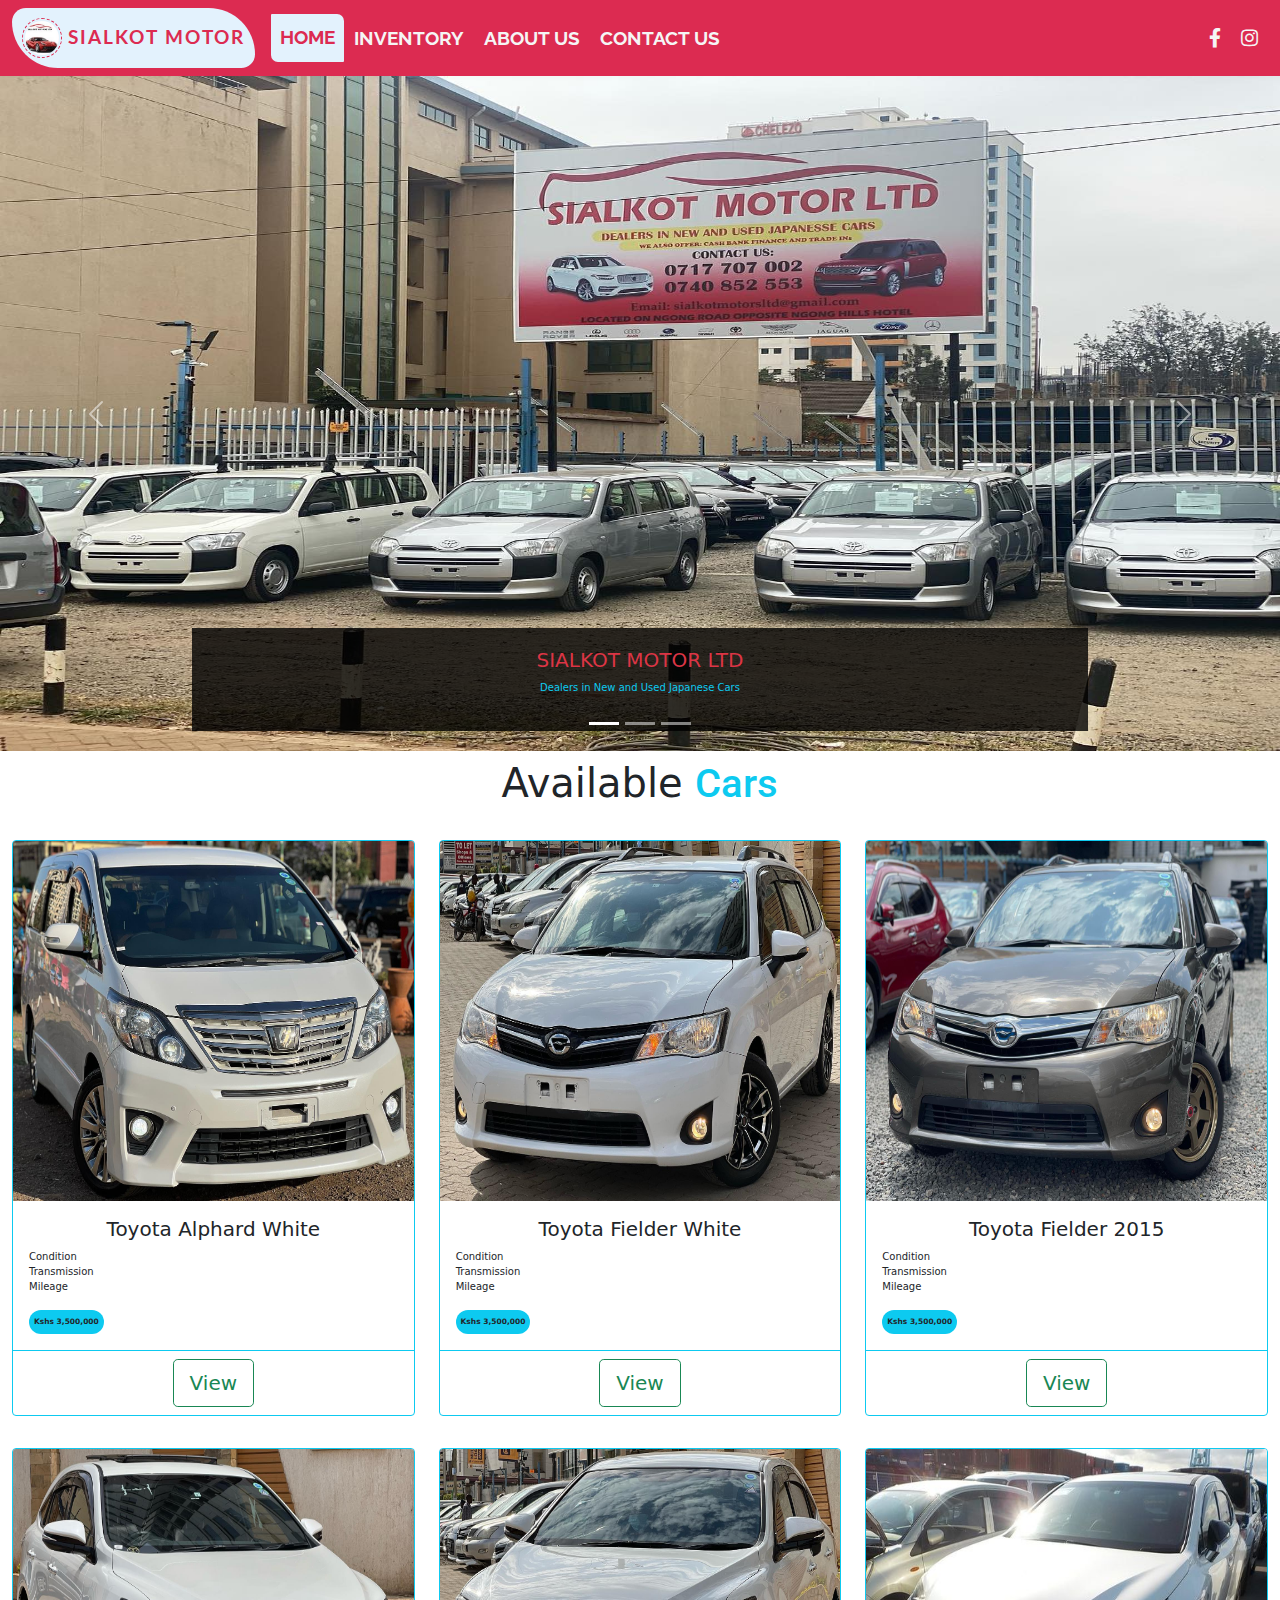
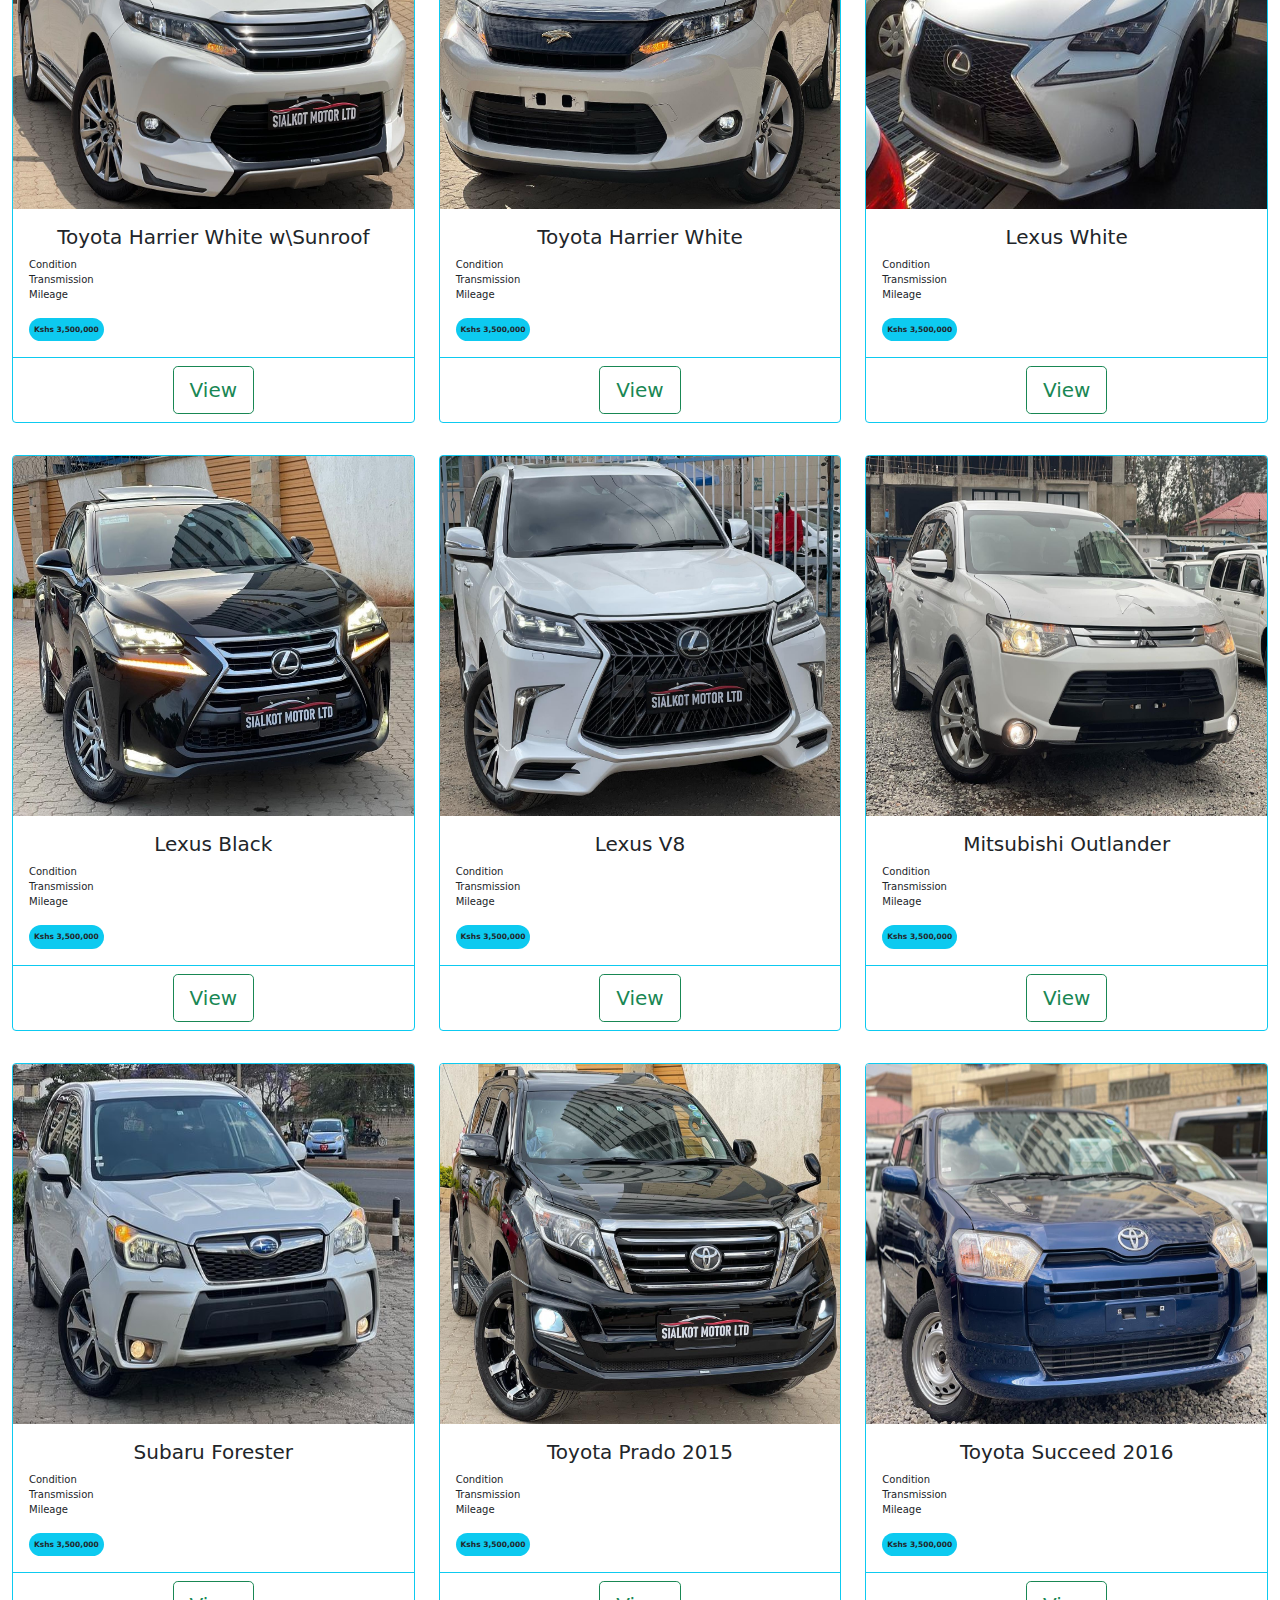
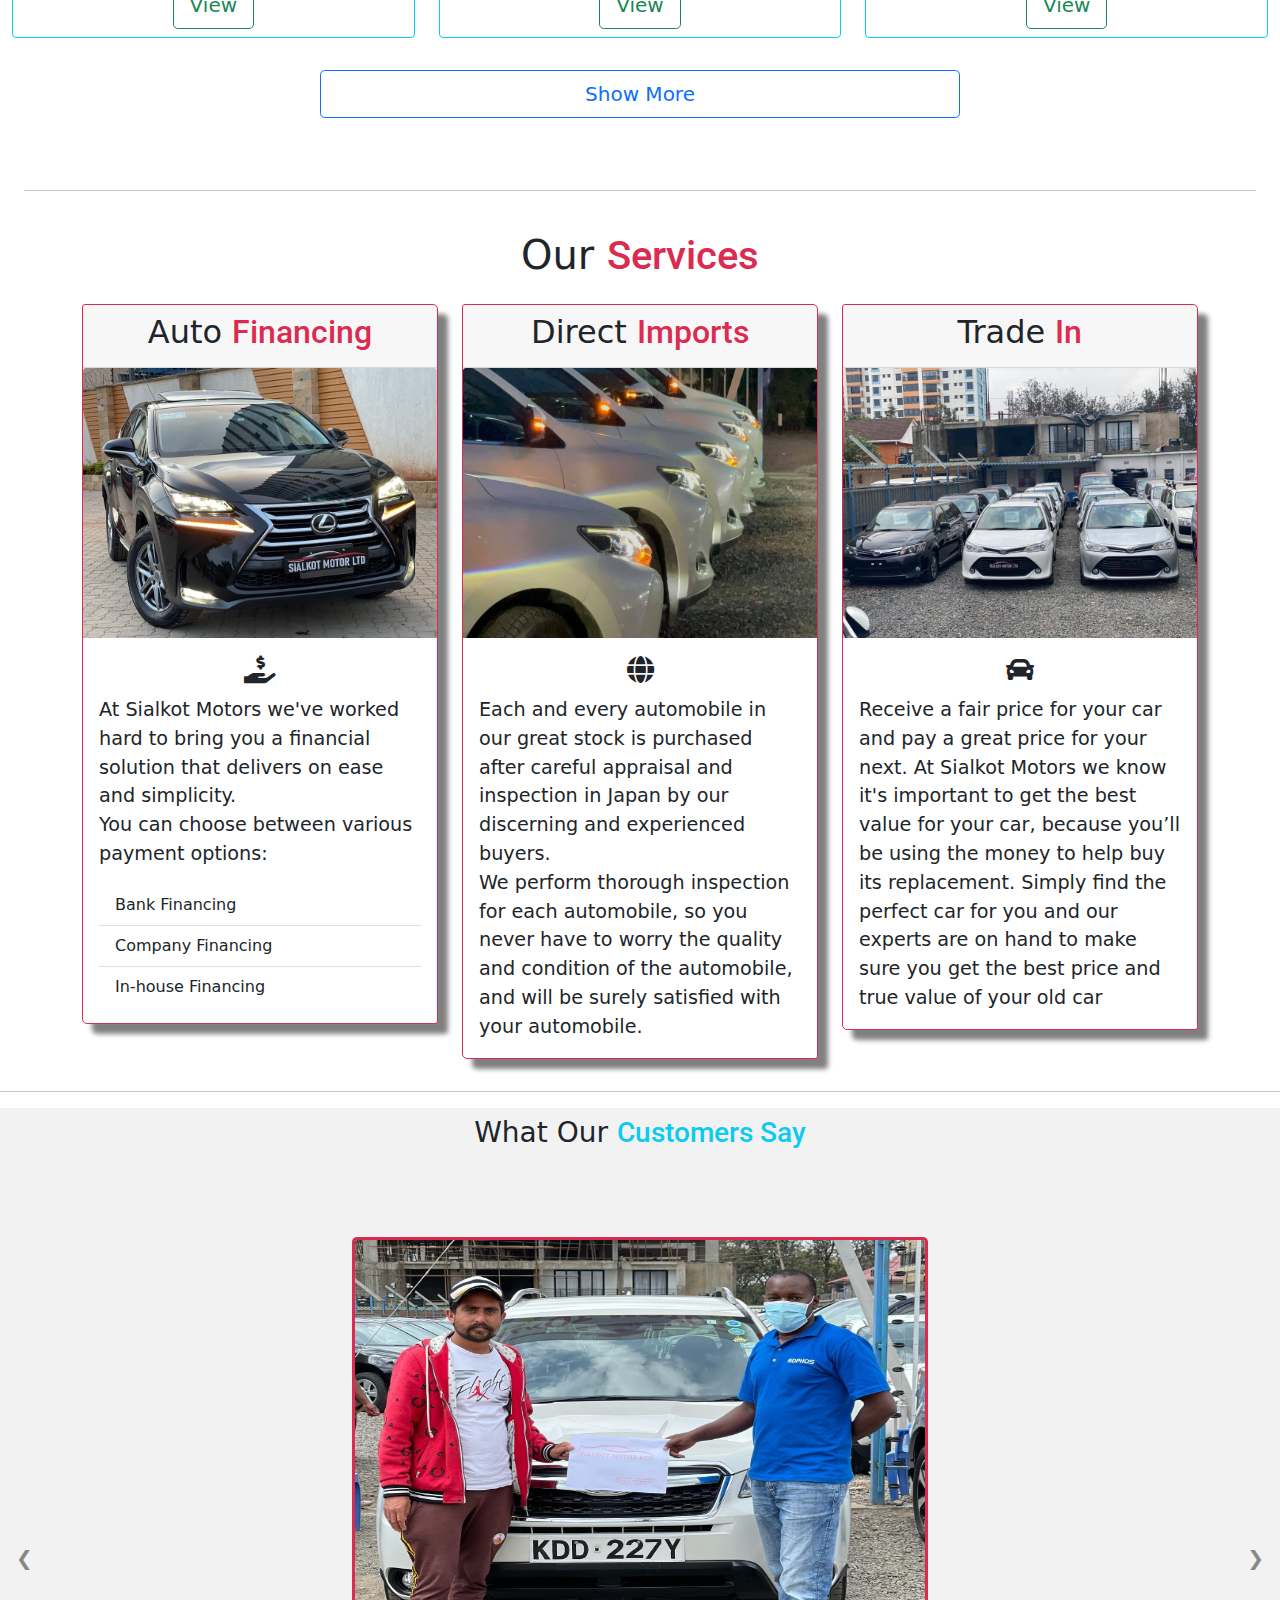
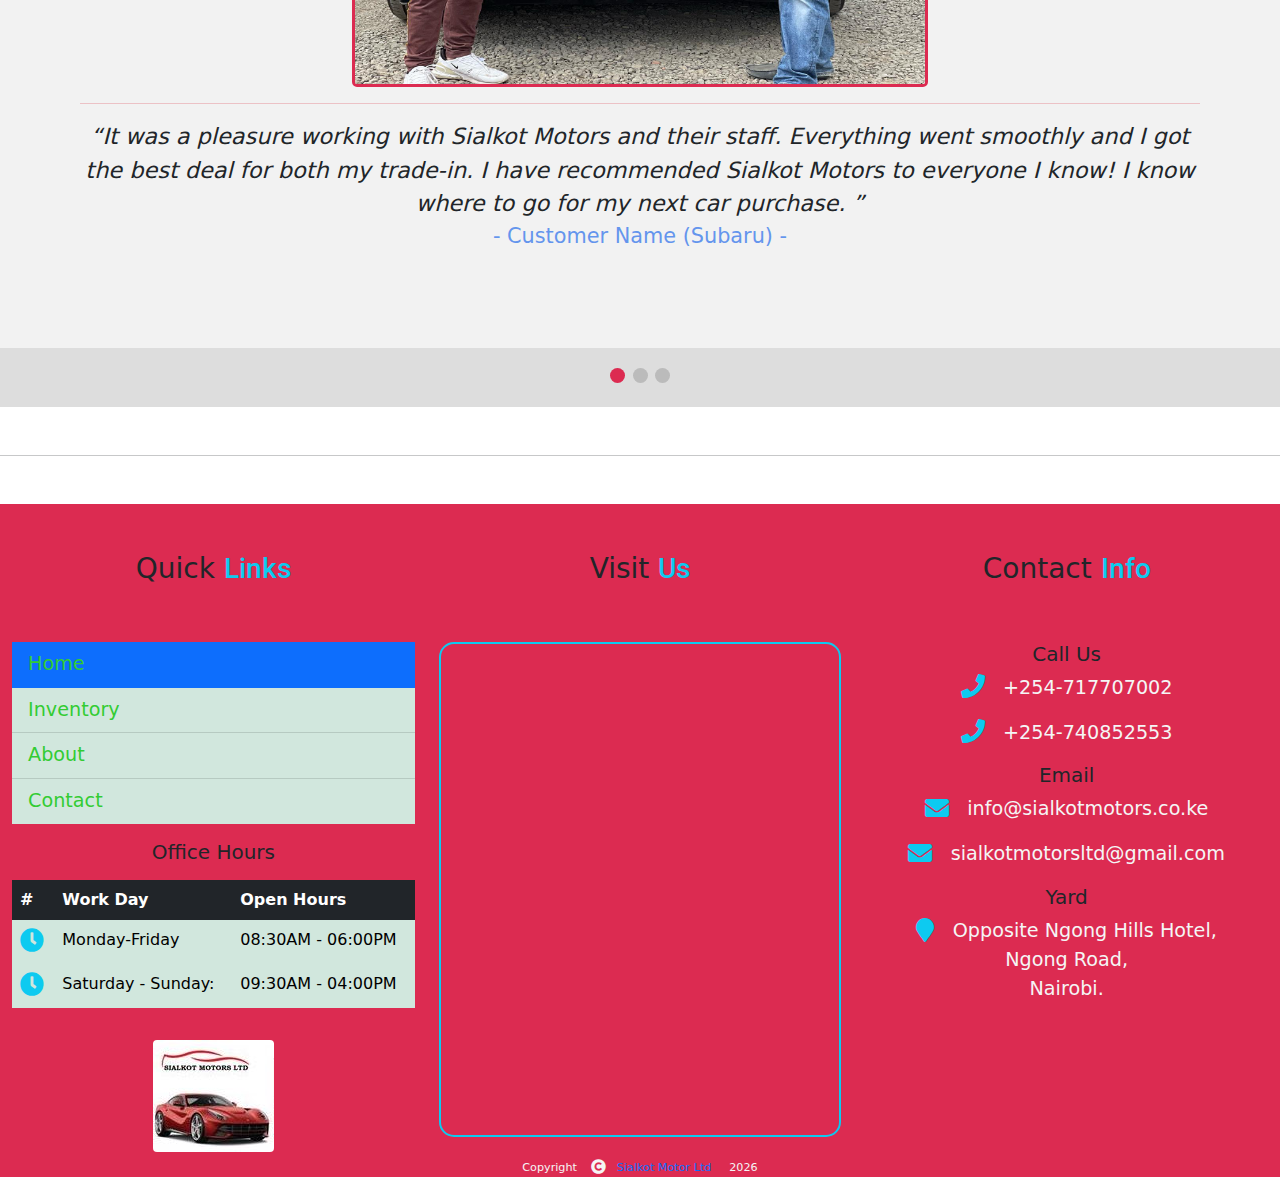
<file: index.html>
<!DOCTYPE html>
<html>
<head>
	<meta charset="utf-8">
	<meta name="viewport" content="width=device-width, initial-scale=1.0">

	 <!-- Font Awesome -->
    <link
    href="https://cdnjs.cloudflare.com/ajax/libs/font-awesome/5.15.1/css/all.min.css"
    rel="stylesheet"
    />
    <!-- Google Fonts -->
    <link rel="preconnect" href="https://fonts.googleapis.com"> 
	<link rel="preconnect" href="https://fonts.gstatic.com" crossorigin>
    <link
    href="https://fonts.googleapis.com/css?family=Lato:ital,wght@1,700&family=Montserrat:wght@200&family=Roboto:300,400,500,700&display=swap"
    rel="stylesheet"
    />
    <link href="https://fonts.googleapis.com/css2?family=Federo&family=Raleway&family=Roboto&display=swap" rel="stylesheet">
	<!-- Logo Icon -->
    <link rel="shortcut icon" type="image/png" href="images/logo.jpg"/>

    <!-- Bootstrap CSS -->
    <link href="bootstrap/css/bootstrap.min.css" rel="stylesheet">
    
   
    <!-- Custom Stylesheet -->
    <link rel="stylesheet" href="css/custom.css">
     <!-- Testimonials Stylesheet -->
    <link rel="stylesheet" href="css/testimonials.css">
	<title>Home | SIALKOT MOTOR LTD</title>
</head>
<body onload="displayYear()">
	<!-- Navigation Bar -->
	<nav class="navbar navbar-expand-lg navbar-light">
		<div class="container-fluid">
			<a class="navbar-brand" href="#">
				<img src="images/logo.jpg" alt="" width="40" height="40" class="img-fluid">
				<strong>Sialkot Motor</strong>
				<!-- <span class="navbar-brand mb-0 h1"> --><!-- </span> -->
			</a>
			<button class="navbar-toggler" type="button" data-bs-toggle="collapse" data-bs-target="#navbarTogglerDemo02" aria-controls="navbarTogglerDemo02" aria-expanded="false" aria-label="Toggle navigation">
				<span class="navbar-toggler-icon"></span>
			</button>
			<div class="collapse navbar-collapse" id="navbarTogglerDemo02">
				<ul class="navbar-nav me-auto mb-2 mb-lg-0">
					<li class="nav-item active">
						<a class="nav-link" aria-current="page" href="#">Home</a>
					</li>
					<li class="nav-item">
						<a class="nav-link" href="inventory.html">Inventory</a>
					</li>
					<!-- <li class="nav-item">
						<a class="nav-link" href="#">Services</a>
					</li> -->
					<li class="nav-item">
						<a class="nav-link" href="about.html">About Us</a>
					</li>
					<li class="nav-item">
						<a class="nav-link" href="contact.html">Contact Us</a>
					</li>
				</ul>
				<ul class="navbar-nav navbar-right">
					<!-- <li class="nav-item me-3 me-lg-0">
						<a class="nav-link" href="#" rel="nofollow">
							<span class="phone">
								<i class="fas fa-phone-alt fa-lg"></i>
								+254722828929
							</span>
						</a>
					</li> -->
					<li class="nav-item me-3 me-lg-0">
						<a class="nav-link" href="https://www.facebook.com/SialkotMotorsLtd" target="_blank">
							<i class="fab fa-facebook-f"></i>
						</a>
					</li>
					<li class="nav-item me-3 me-lg-0">
						<a class="nav-link" href="https://www.instagram.com/sialkot_motor_ltd/?hl=en" target="_blank">
							<i class="fab fa-instagram"></i>
						</a>
					</li>
				</ul>
			</div>
		</div>
	</nav>
	<!-- End of Navigation Section -->
	<!-- Main Section of Homepage -->
	<main>
		<!-- Welcome Carousel -->
		<div id="welcomeCarousel" class="carousel slide" data-bs-ride="carousel">
			<div class="carousel-indicators">
				<button type="button" data-bs-target="#welcomeCarousel" data-bs-slide-to="0" class="active" aria-current="true" aria-label="Slide 1"></button>
				<button type="button" data-bs-target="#welcomeCarousel" data-bs-slide-to="1" aria-label="Slide 2"></button>
				<button type="button" data-bs-target="#welcomeCarousel" data-bs-slide-to="2" aria-label="Slide 3"></button>
			</div>
			<div class="carousel-inner">
				<div class="carousel-item active" data-bs-interval="10000">
					<img src="images/gallery.jpg" class="d-block w-100 img-fluid" alt="...">
					<div class="carousel-caption d-none d-md-block">
						<h5 class="text-danger">SIALKOT MOTOR LTD</h5>
						<p class="text-info">Dealers in New and Used Japanese Cars</p>
					</div>
				</div>
				<div class="carousel-item" data-bs-interval="2000">
					<img src="images/fleet.jpg" class="d-block w-100 img-fluid" alt="...">
					<div class="carousel-caption d-none d-md-block">
						<div class="d-flex justify-content-center align-items-center h-100">
							<a role="button" href="inventory.html" class="btn btn-outline-primary">Shop</a>
						</div>
					</div>
				</div>
				<div class="carousel-item">
					<img src="images/exterior.jpg" class="d-block w-100 img-fluid" alt="...">
					<div class="carousel-caption d-none d-md-block">
						<div class="d-flex justify-content-center align-items-center h-100">
							<a role="button" href="contact.html" class="btn btn-outline-primary">Contact</a>
						</div>
					</div>
				</div>
			</div>
			<button class="carousel-control-prev" type="button" data-bs-target="#welcomeCarousel" data-bs-slide="prev">
				<span class="carousel-control-prev-icon" aria-hidden="true"></span>
				<span class="visually-hidden">Previous</span>
			</button>
			<button class="carousel-control-next" type="button" data-bs-target="#welcomeCarousel" data-bs-slide="next">
				<span class="carousel-control-next-icon" aria-hidden="true"></span>
				<span class="visually-hidden">Next</span>
			</button>
		</div>
		<!-- End of Welcome Carousel -->
		<!-- Car Highlight Section -->
		<section class="highlights">
			<div class="container-fluid">
				<h1 class="text-center py-2">Available <span class="text-custom">Cars</span></h1>
				<div class="row">
					<div class="col-lg-4 col-md-4 col-sm-12 my-3">
						<div class="card border-info h-100">
							<img src="images/alphard-0.jpg" class="card-img-top" alt="TOYOTA ALPHARD">
							<div class="card-body">
								<h5 class="card-title text-center">Toyota Alphard White</h5>
								<p class="card-text">Condition <br>Transmission<br>Mileage</p>
								<span class="badge rounded-pill bg-info text-dark py-2">Kshs 3,500,000</span>
							</div>
							<div class="card-footer bg-transparent border-info text-center">
								<a href="specific_page.html" role="button" class="btn btn-outline-success btn-lg">View</a>
							</div>
						</div>
					</div>
					<div class="col-lg-4 col-md-4 col-sm-12 my-3">
						<div class="card border-info h-100">
							<img src="images/fielder-white-0.jpg" class="card-img-top" alt="TOYOTA ALPHARD">
							<div class="card-body">
								<h5 class="card-title text-center">Toyota Fielder White</h5>
								<p class="card-text">Condition <br>Transmission<br>Mileage</p>
								<span class="badge rounded-pill bg-info text-dark py-2">Kshs 3,500,000</span>
							</div>
							<div class="card-footer bg-transparent border-info text-center">
								<a href="specific_page.html" role="button" class="btn btn-outline-success btn-lg">View</a>
							</div>
						</div>
					</div>
					<div class="col-lg-4 col-md-4 col-sm-12 my-3">
						<div class="card border-info h-100">
							<img src="images/fielder-2015.jpg" class="card-img-top" alt="TOYOTA ALPHARD">
							<div class="card-body">
								<h5 class="card-title text-center">Toyota Fielder 2015</h5>
								<p class="card-text">Condition <br>Transmission<br>Mileage</p>
								<span class="badge rounded-pill bg-info text-dark py-2">Kshs 3,500,000</span>
							</div>
							<div class="card-footer bg-transparent border-info text-center">
								<a href="specific_page.html" role="button" class="btn btn-outline-success btn-lg">View</a>
							</div>
						</div>
					</div>
					<div class="col-lg-4 col-md-4 col-sm-12 my-3">
						<div class="card border-info h-100">
							<img src="images/harrier_sunroof.jpg" class="card-img-top" alt="TOYOTA ALPHARD">
							<div class="card-body">
								<h5 class="card-title text-center">Toyota Harrier White w\Sunroof</h5>
								<p class="card-text">Condition <br>Transmission<br>Mileage</p>
								<span class="badge rounded-pill bg-info text-dark py-2">Kshs 3,500,000</span>
							</div>
							<div class="card-footer bg-transparent border-info text-center">
								<a href="specific_page.html" role="button" class="btn btn-outline-success btn-lg">View</a>
							</div>
						</div>
					</div>
					<div class="col-lg-4 col-md-4 col-sm-12 my-3">
						<div class="card border-info h-100">
							<img src="images/harrier-white-0.jpg" class="card-img-top" alt="TOYOTA ALPHARD">
							<div class="card-body">
								<h5 class="card-title text-center">Toyota Harrier White</h5>
								<p class="card-text">Condition <br>Transmission<br>Mileage</p>
								<span class="badge rounded-pill bg-info text-dark py-2">Kshs 3,500,000</span>
							</div>
							<div class="card-footer bg-transparent border-info text-center">
								<a href="specific_page.html" role="button" class="btn btn-outline-success btn-lg">View</a>
							</div>
						</div>
					</div>
					<div class="col-lg-4 col-md-4 col-sm-12 my-3">
						<div class="card border-info h-100">
							<img src="images/lexus-white-0.jpg" class="card-img-top" alt="TOYOTA ALPHARD">
							<div class="card-body">
								<h5 class="card-title text-center">Lexus White</h5>
								<p class="card-text">Condition <br>Transmission<br>Mileage</p>
								<span class="badge rounded-pill bg-info text-dark py-2">Kshs 3,500,000</span>
							</div>
							<div class="card-footer bg-transparent border-info text-center">
								<a href="specific_page.html" role="button" class="btn btn-outline-success btn-lg">View</a>
							</div>
						</div>
					</div>
					<div class="col-lg-4 col-md-4 col-sm-12 my-3">
						<div class="card border-info h-100">
							<img src="images/lexus.jpg" class="card-img-top" alt="TOYOTA ALPHARD">
							<div class="card-body">
								<h5 class="card-title text-center">Lexus Black</h5>
								<p class="card-text">Condition <br>Transmission<br>Mileage</p>
								<span class="badge rounded-pill bg-info text-dark py-2">Kshs 3,500,000</span>
							</div>
							<div class="card-footer bg-transparent border-info text-center">
								<a href="specific_page.html" role="button" class="btn btn-outline-success btn-lg">View</a>
							</div>
						</div>
					</div>
					<div class="col-lg-4 col-md-4 col-sm-12 my-3">
						<div class="card border-info h-100">
							<img src="images/Lexus_450_0.jpg" class="card-img-top" alt="TOYOTA ALPHARD">
							<div class="card-body">
								<h5 class="card-title text-center">Lexus V8</h5>
								<p class="card-text">Condition <br>Transmission<br>Mileage</p>
								<span class="badge rounded-pill bg-info text-dark py-2">Kshs 3,500,000</span>
							</div>
							<div class="card-footer bg-transparent border-info text-center">
								<a href="specific_page.html" role="button" class="btn btn-outline-success btn-lg">View</a>
							</div>
						</div>
					</div>
					<div class="col-lg-4 col-md-4 col-sm-12 my-3">
						<div class="card border-info h-100">
							<img src="images/mitsubishi-outlander-0.jpg" class="card-img-top" alt="TOYOTA ALPHARD">
							<div class="card-body">
								<h5 class="card-title text-center">Mitsubishi Outlander</h5>
								<p class="card-text">Condition <br>Transmission<br>Mileage</p>
								<span class="badge rounded-pill bg-info text-dark py-2">Kshs 3,500,000</span>
							</div>
							<div class="card-footer bg-transparent border-info text-center">
								<a href="specific_page.html" role="button" class="btn btn-outline-success btn-lg">View</a>
							</div>
						</div>
					</div>
					<div class="col-lg-4 col-md-4 col-sm-12 my-3">
						<div class="card border-info h-100">
							<img src="images/subaru-forester-0.jpg" class="card-img-top" alt="TOYOTA ALPHARD">
							<div class="card-body">
								<h5 class="card-title text-center">Subaru Forester</h5>
								<p class="card-text">Condition <br>Transmission<br>Mileage</p>
								<span class="badge rounded-pill bg-info text-dark py-2">Kshs 3,500,000</span>
							</div>
							<div class="card-footer bg-transparent border-info text-center">
								<a href="specific_page.html" role="button" class="btn btn-outline-success btn-lg">View</a>
							</div>
						</div>
					</div>
					<div class="col-lg-4 col-md-4 col-sm-12 my-3">
						<div class="card border-info h-100">
							<img src="images/toyota-prado-2015.jpg" class="card-img-top" alt="TOYOTA ALPHARD">
							<div class="card-body">
								<h5 class="card-title text-center">Toyota Prado 2015</h5>
								<p class="card-text">Condition <br>Transmission<br>Mileage</p>
								<span class="badge rounded-pill bg-info text-dark py-2">Kshs 3,500,000</span>
							</div>
							<div class="card-footer bg-transparent border-info text-center">
								<a href="specific_page.html" role="button" class="btn btn-outline-success btn-lg">View</a>
							</div>
						</div>
					</div>
					<div class="col-lg-4 col-md-4 col-sm-12 my-3">
						<div class="card border-info h-100">
							<img src="images/toyota-succeed-0.jpg" class="card-img-top" alt="TOYOTA ALPHARD">
							<div class="card-body">
								<h5 class="card-title text-center">Toyota Succeed 2016</h5>
								<p class="card-text">Condition <br>Transmission<br>Mileage</p>
								<span class="badge rounded-pill bg-info text-dark py-2">Kshs 3,500,000</span>
							</div>
							<div class="card-footer bg-transparent border-info text-center">
								<a href="specific_page.html" role="button" class="btn btn-outline-success btn-lg">View</a>
							</div>
						</div>
					</div>
				</div>
				<div class="row my-3">
					<a role="button" href="inventory.html" class="btn btn-outline-primary btn-lg mx-auto py-2 mb-5" style="width: 50%;">Show More</a>
				</div>
			</div>
		</section>
		<!-- End of Car Highlights Section -->
		<hr class="m-4">
		<!-- Our Services Section -->
		<section class="services">
			<div class="container">
				<h1  class="text-center py-3">Our <span class="text-custom">Services</span></h1>
				<div class="row">
					<div class="col-md-4 col-sm-12">
						<!-- <h2 class="text-center">Asset Finance</h2> -->
						<div class="card mb-3">
							<div class="card-header">
								<h2 class="text-center">Auto <span class="text-custom">Financing</span></h2>
							</div>
							<img src="images/lexus.jpg" class="card-img-top img-fluid" alt="Sialkot Motor Direct Imports">
							<div class="card-body">
								<h3 class="card-title text-center">
									<span><i class="fas fa-hand-holding-usd"></i></span>
								</h3>
								<p class="card-text">At Sialkot Motors we've worked hard to bring you a financial solution that delivers on ease and simplicity. 
									<br>
								You can choose between various payment options:
								</p>
								<ul class="list-group list-group-flush">
									<li class="list-group-item">Bank Financing</li>
									<li class="list-group-item">Company Financing</li>
									<li class="list-group-item">In-house Financing</li>
								</ul>
							</div>
						</div>
					</div>
					<div class="col-md-4 col-sm-12">
						<!-- <h2 class="text-center">Trade In</h2> -->
						<div class="card mb-3">
							<div class="card-header">
								<h2 class="text-center">Direct <span class="text-custom">Imports</span></h2>
							</div>
							<img src="images/fleet_cover.jpg" class="card-img-top img-fluid" alt="Sialkot Motors Direct Imports">
							<div class="card-body">
								<h3 class="card-title text-center">
									<span><i class="fas fa-globe"></i></span>
								</h3>
								<p class="card-text">Each and every automobile in our great stock is purchased after careful appraisal and inspection in Japan by our discerning and experienced buyers.
									<br>
								We perform thorough inspection for each automobile, so you never have to worry the quality and condition of the automobile, and will be surely satisfied with your automobile.</p>
							</div>
						</div>
					</div>
					<div class="col-md-4 col-sm-12">
						<!-- <h2 class="text-center">Countrywide Delivery</h2> -->
						<div class="card text-dark mb-3">
						<div class="card-header">
							<h2 class="text-center">Trade <span class="text-custom">In</span></h2>
						</div>
						<img src="images/yard.jpg" class="card-img-top img-fluid" alt="Sialkot Motors Direct Imports">
						<div class="card-body">
							<h3 class="card-title text-center">
								<span><i class="fas fa-car"></i></span>
							</h3>
							<p class="card-text">
								Receive a fair price for your car and pay a great price for your next. At Sialkot Motors we know it's important to get the best value for your car, because you’ll be using the money to help buy its replacement. Simply find the perfect car for you and our experts are on hand to make sure you get the best price and true value of your old car
							</p>
						</div>
					</div>
					</div>
				</div>
			</div>
		</section>
		<!-- End of Services Section -->

		<hr class="my-3">

		<!-- Testimonial Carousel -->
		<section class="testimonials">
			<!-- Slideshow container -->
			<div class="slideshow-container">
				<h3 class="text-center pt-2">What Our <span class="text-custom">Customers Say</span></h3>
				<!-- Full-width slides/quotes -->
				<div class="mySlides">
					<img src="images/customer-1.jpg" alt="Customer Testimonial" class="img-fluid mx-auto">
					<hr class="text-danger">
					<q>It was a pleasure working with Sialkot Motors and their staff. Everything went smoothly and I got the best deal for both my trade-in. I have recommended Sialkot Motors to everyone I know! I know where to go for my next car purchase. </q>
					<p class="author">- Customer Name (Subaru) -</p>
				</div>

				<div class="mySlides">
					<img src="images/customer4.jpg" alt="Customer Testimonial" class="img-fluid mx-auto">
					<hr class="text-danger">
					<q>Had a fantastic experience buying my vehicle from Sialkot Motors. It was a one-stop shop for all of my questions and made car buying a worry-free experience. I also feel that I got an exceptional value and was offered a high level of customer service. Highly recommend going to Sialkot Motors if you're in the market for a new or slightly used vehicle. </q>
					<p class="author">- Customer Name (Nissan Van) -</p>
				</div>

				<div class="mySlides">
					<img src="images/customer5.jpg" alt="Customer Testimonial" class="img-fluid mx-auto">
					<hr class="text-danger">
					<q>My experience purchasing a car from Sialkot Motors was excellent. I worked with the sales manager through the entire purchase. I would highly recommend working with Sialkot Motors to purchase your next vehicle.</q>
					<p class="author">- Customer Name (Totota Harrier) -</p>
				</div>

				<!-- Next/prev buttons -->
				<a class="prev" onclick="plusSlides(-1)">&#10094;</a>
				<a class="next" onclick="plusSlides(1)">&#10095;</a>

				<!-- Dots/bullets/indicators -->
				<div class="dot-container">
					<span class="dot" onclick="currentSlide(1)"></span>
					<span class="dot" onclick="currentSlide(2)"></span>
					<span class="dot" onclick="currentSlide(3)"></span>
				</div>
			</div>
		</section>	
		<!-- End of Testimonial Carousel -->
	</main>
	<!-- End of Main section of Homepage -->

	<!-- Begin Footer section -->
	<hr class="my-5">
	<!-- Footer Section -->
	<section class="footer">
		<div class="container-fluid">
			<div class="row">
				<div class="col-md-4 col-sm-12">
					<h3 class="text-center py-5">Quick <span class="text-custom">Links</span></h3>
					<!-- Quick Links -->
					<ul class="list-group list-group-flush">
						<li class="list-group-item list-group-item-success  active"><a href="#">Home</a></li>
						<li class="list-group-item list-group-item-success"><a href="inventory.html">Inventory</a></li>
						<li class="list-group-item list-group-item-success"><a href="about.html">About</a></li>
						<li class="list-group-item list-group-item-success"><a href="contact.html">Contact</a></li>
						<!-- <li class="list-group-item"></li> -->
					</ul>
					<div class="call-area py-2">
						<h5 class="text-center py-2">Office Hours</h5>
						<table class="table table-borderless">
							<thead class="table-dark">
								<tr>
									<th>#</th>
									<th>Work Day</th>
									<th>Open Hours</th>
								</tr>
							</thead>
							<tbody class="table-success table-striped">
								<tr>
									<td><i class="fas fa-clock" aria-hidden="true"></i></td>
									<td>Monday-Friday</td>
									<td>08:30AM - 06:00PM</td>
								</tr>
								<tr>
									<td><i class="fas fa-clock" aria-hidden="true"></i></td>
									<td>Saturday - Sunday:</td>
									<td>09:30AM - 04:00PM</td>
								</tr>
							</tbody>

						</table>
						
					</div>
					<div class="logo-area py-2">
						<img src="images/logo.jpg" alt="Sialkot Motor Logo" class="img-fluid rounded mx-auto d-block">
					</div>
				</div>
				<div class="col-md-4 col-sm-12">
					<h3 class="text-center py-5">Visit <span class="text-custom">Us</span></h3>
					<div class="map-area">
						<iframe src="https://www.google.com/maps/embed?pb=!1m18!1m12!1m3!1d3988.7923253019817!2d36.789164514547345!3d-1.2994004360066078!2m3!1f0!2f0!3f0!3m2!1i1024!2i768!4f13.1!3m3!1m2!1s0x182f119dae54cb49%3A0x136fa37cb454f5ab!2sSialkot%20Motor%20Ltd!5e0!3m2!1sen!2ske!4v1635249150707!5m2!1sen!2ske" width="100%" height="100%" allowfullscreen="" loading="lazy"></iframe>
					</div>
					<!-- Map Area -->
				</div>
				<div class="col-md-4 col-sm-12">
					<h3 class="text-center py-5">Contact <span class="text-custom">Info</span></h3>
					<!-- Contacts & Social Media -->
					<div class="call-area text-center">
						<h5>Call Us</h5>
						<p><i class="fa fa-phone fa-lg" aria-hidden="true"></i> &nbsp; +254-717707002</p>
						<p><i class="fa fa-phone fa-lg" aria-hidden="true"></i> &nbsp; +254-740852553</p>
					</div>
					<div class="call-area text-center">
						<h5>Email</h5>
						<p><i class="fa fa-envelope fa-lg" aria-hidden="true"></i> &nbsp; info@sialkotmotors.co.ke</p>
						<p><i class="fa fa-envelope fa-lg" aria-hidden="true"></i> &nbsp; sialkotmotorsltd@gmail.com</p>
						<!-- <p><i class="fa fa-envelope fa-lg" aria-hidden="true"></i> &nbsp; </p> -->
					</div>
					<div class="call-area text-center">
						<h5>Yard</h5>
						<p><i class="fa fa-map-marker fa-lg" aria-hidden="true"></i> &nbsp;  Opposite Ngong Hills Hotel,<br> Ngong Road, <br> Nairobi.</p>
						 <!-- <p><i class="fa fa-address-book fa-lg" aria-hidden="true"></i> &nbsp; PQ4X+338, Nairobi</p> -->
						<!-- <p><i class="fa fa-envelope fa-lg" aria-hidden="true"></i> &nbsp; </p> -->
					</div>
				</div>
			</div>
			<!-- Copyright Section -->
			<div class="copyright-area">
				<p class="d-flex justify-content-center align-items-center h-100 my-0">Copyright &nbsp; &nbsp;
					<span>
						<i class="fas fa-copyright fa-lg"></i>
					</span>
					&nbsp; &nbsp;
					<a href="#" class="text-primary">Sialkot Motor Ltd</a>
					&nbsp; &nbsp;
					&nbsp;<span id="copyright-text"></span>
				</p>
			</div>
			<!-- End of copyright section -->
		</div>
	</section>
	<!-- End of footer section -->
	<!-- End of Footer section -->
	<script>
		function displayYear(){
			const d = new Date();
			document.getElementById('copyright-text').innerHTML = d.getFullYear();
		}
	</script>
	<!--  Bootstrap Js + Popper Js -->
	<script src="bootstrap/js/bootstrap.bundle.min.js"></script>
	<script src="js/popper.js"></script>
	<!-- Testimonials JS -->
	<script src="js/testimonials.js"></script>
	<!-- jquery JS -->
    <script src="js/jquery.min.js"></script>
</body>
</html>
</file>
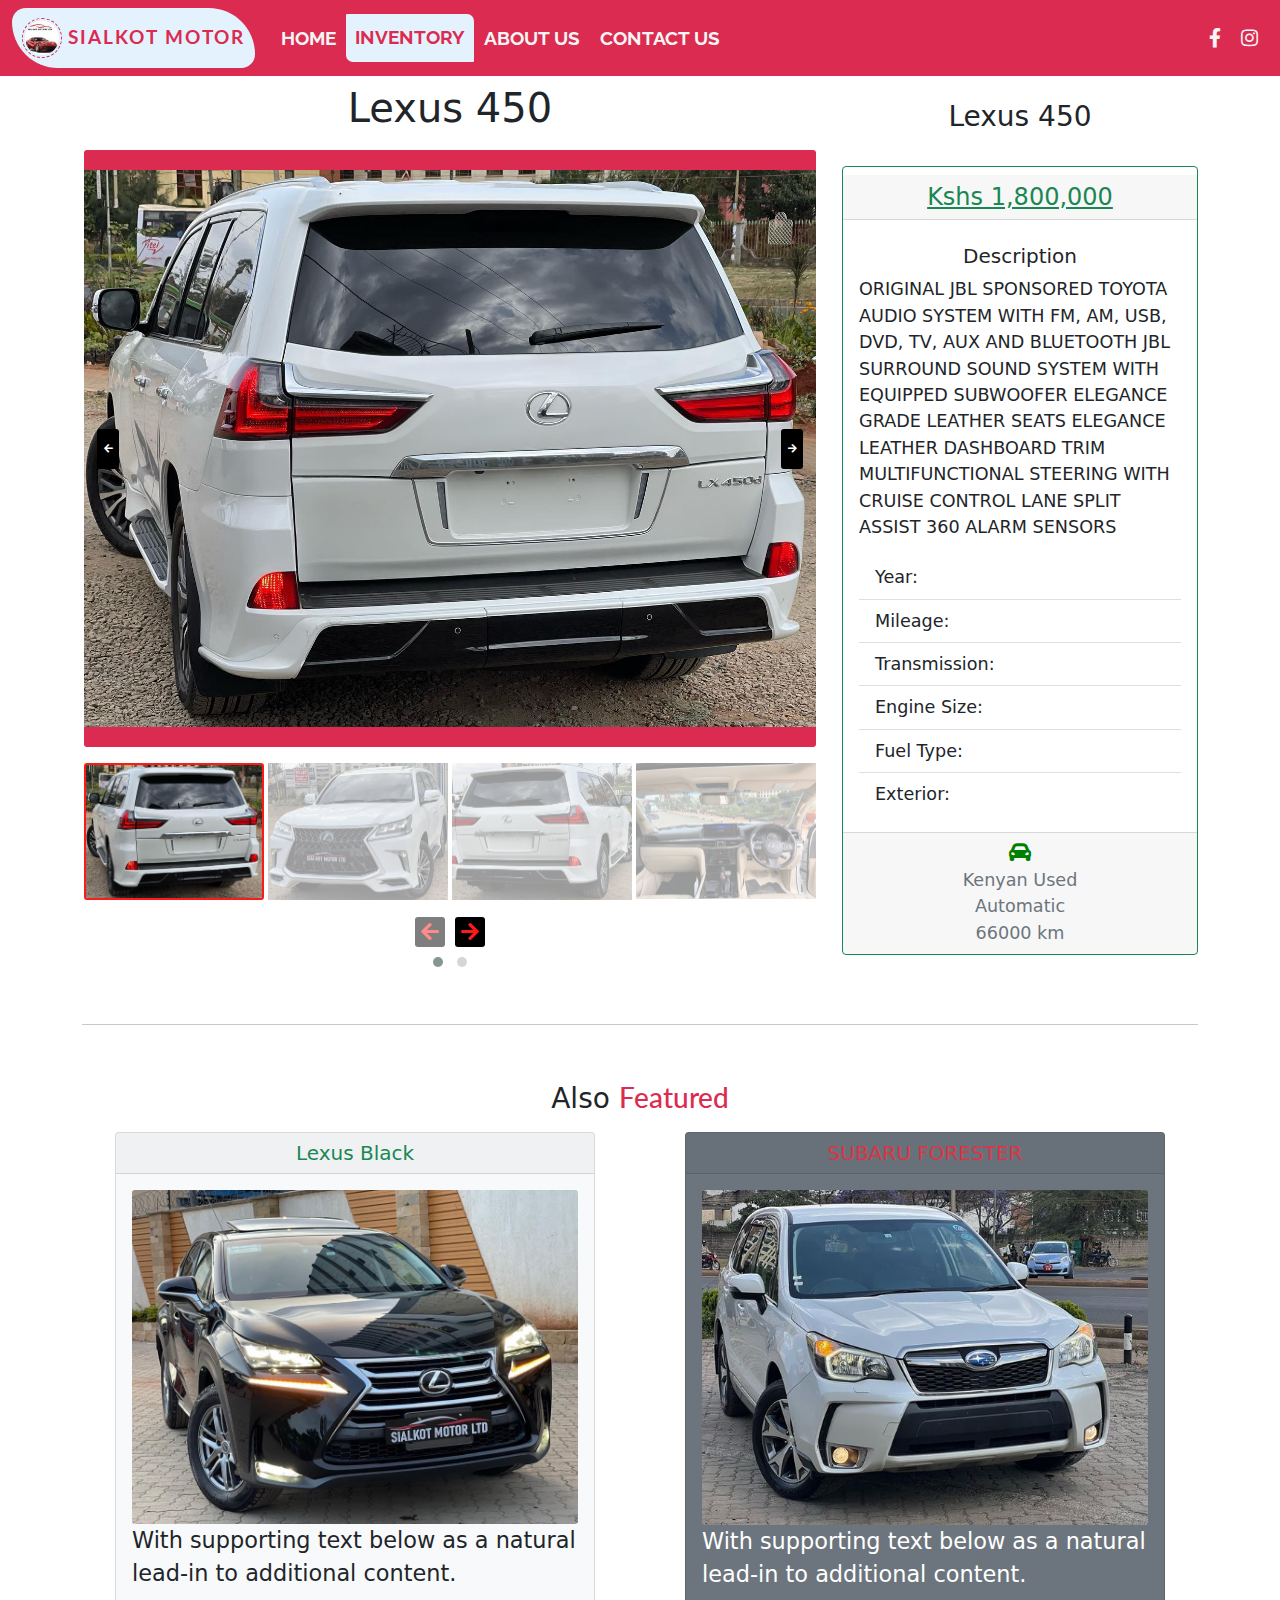
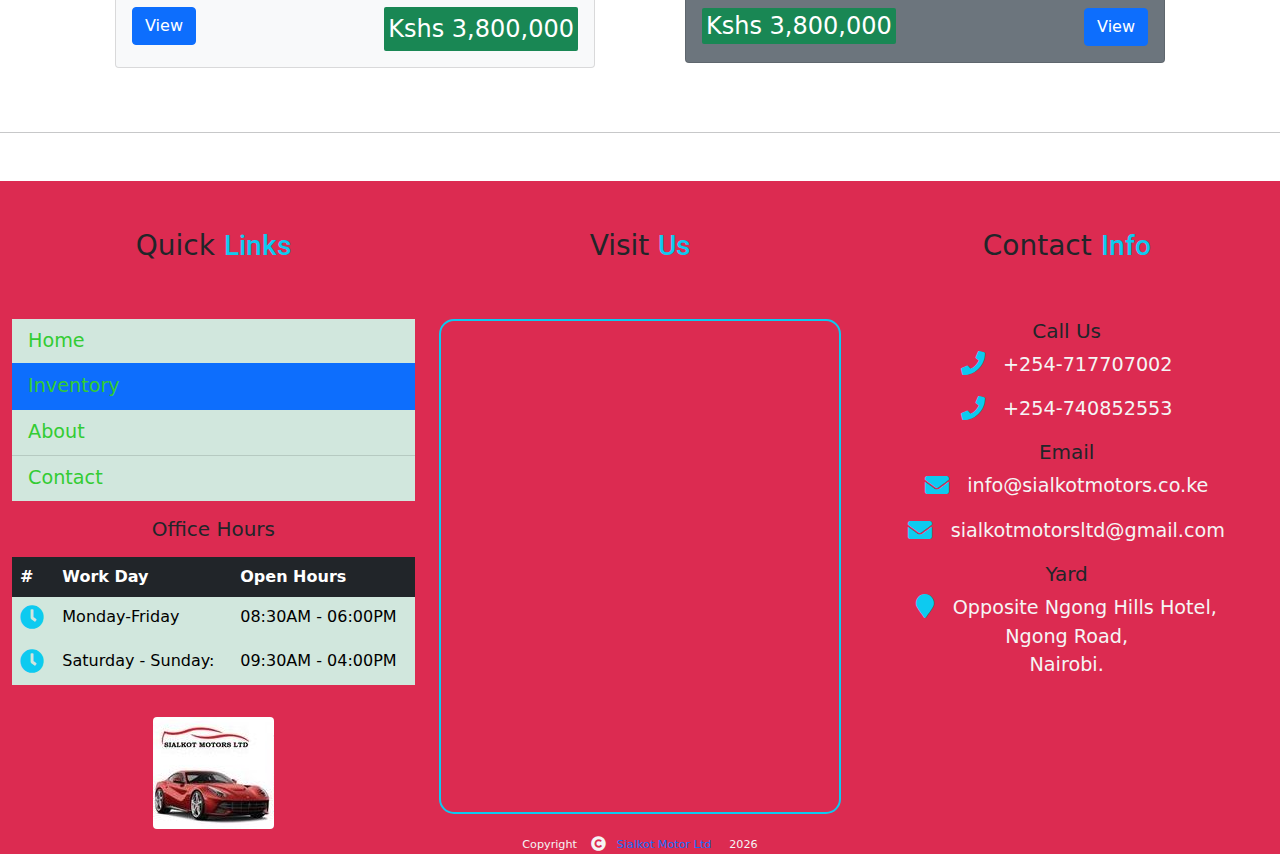
<file: specific_page.html>
<!DOCTYPE html>
<html>
<head>
	<meta charset="utf-8">
	<meta name="viewport" content="width=device-width, initial-scale=1.0">

	 <!-- Font Awesome -->
    <link
    href="https://cdnjs.cloudflare.com/ajax/libs/font-awesome/5.15.1/css/all.min.css"
    rel="stylesheet"
    />
    <!-- Google Fonts -->
    <link rel="preconnect" href="https://fonts.googleapis.com"> 
	<link rel="preconnect" href="https://fonts.gstatic.com" crossorigin>
    <link
    href="https://fonts.googleapis.com/css?family=Lato:ital,wght@1,700&family=Montserrat:wght@200&family=Roboto:300,400,500,700&display=swap"
    rel="stylesheet"
    />
    <link href="https://fonts.googleapis.com/css2?family=Federo&family=Raleway&family=Roboto&display=swap" rel="stylesheet">
	<!-- Logo Icon -->
    <link rel="shortcut icon" type="image/png" href="images/logo.jpg"/>

    <!-- Bootstrap CSS -->
    <link href="bootstrap/css/bootstrap.min.css" rel="stylesheet">
    
    <!-- Owl Carousel Stylesheets -->
    <link rel="stylesheet" href="owlcarousel/owl.carousel.min.css">
    <link rel="stylesheet" href="owlcarousel/owl.theme.default.min.css">
   
    <!-- Custom Stylesheet -->
    <link rel="stylesheet" href="css/custom.css">

     <!-- Styles for car carousel -->
    <link rel="stylesheet" href="css/car-carousel.css">

	<title>Specific Car | SIALKOT MOTOR LTD</title>
</head>
<body onload="displayYear()">
	<!-- Navigation Bar -->
	<nav class="navbar navbar-expand-lg navbar-light">
		<div class="container-fluid">
			<a class="navbar-brand" href="#">
				<img src="images/logo.jpg" alt="" width="40" height="40" class="img-fluid">
				<strong>Sialkot Motor</strong>
				<!-- <span class="navbar-brand mb-0 h1"> --><!-- </span> -->
			</a>
			<button class="navbar-toggler" type="button" data-bs-toggle="collapse" data-bs-target="#navbarTogglerDemo02" aria-controls="navbarTogglerDemo02" aria-expanded="false" aria-label="Toggle navigation">
				<span class="navbar-toggler-icon"></span>
			</button>
			<div class="collapse navbar-collapse" id="navbarTogglerDemo02">
				<ul class="navbar-nav me-auto mb-2 mb-lg-0">
					<li class="nav-item">
						<a class="nav-link" aria-current="page" href="index.html">Home</a>
					</li>
					<li class="nav-item active">
						<a class="nav-link" href="inventory.html">Inventory</a>
					</li>
					<!-- <li class="nav-item">
						<a class="nav-link" href="#">Services</a>
					</li> -->
					<li class="nav-item">
						<a class="nav-link" href="about.html">About Us</a>
					</li>
					<li class="nav-item">
						<a class="nav-link" href="contact.html">Contact Us</a>
					</li>
				</ul>
				<ul class="navbar-nav navbar-right">
					<!-- <li class="nav-item me-3 me-lg-0">
						<a class="nav-link" href="#" rel="nofollow">
							<span class="phone">
								<i class="fas fa-phone-alt fa-lg"></i>
								+254722828929
							</span>
						</a>
					</li> -->
					<li class="nav-item me-3 me-lg-0">
						<a class="nav-link" href="https://www.facebook.com/SialkotMotorsLtd" target="_blank">
							<i class="fab fa-facebook-f"></i>
						</a>
					</li>
					<li class="nav-item me-3 me-lg-0">
						<a class="nav-link" href="https://www.instagram.com/sialkot_motor_ltd/?hl=en" target="_blank">
							<i class="fab fa-instagram"></i>
						</a>
					</li>
				</ul>
			</div>
		</div>
	</nav>
	<!-- End of Navigation Section -->
	<!-- Main Section of Homepage -->
	<main>
		<section class="main-section">
			<div class="container">
				<div class="row">
					<div class="col-md-8">
						<h1 class="text-center py-2">Lexus 450</h1>
						<!-- Set up your HTML -->
						<div class="outer">
							<div id="big" class="owl-carousel owl-theme">
								<div class="item">
									<img src="images/Lexus_450_1.jpg" class="d-block w-100" alt="...">
								</div>
								<div class="item">
									<img src="images/Lexus_450_2.jpg" class="d-block w-100" alt="...">
								</div>
								<div class="item">
									<img src="images/Lexus_450_3.jpg" class="d-block w-100" alt="...">
								</div>
								<div class="item">
									<img src="images/Lexus_450_4.jpg" class="d-block w-100" alt="...">
								</div>
								<div class="item">
									<img src="images/Lexus_450_5.jpg" class="d-block w-100" alt="...">
								</div>
								<div class="item">
									<img src="images/Lexus_450_6.jpg" class="d-block w-100" alt="...">
								</div>
								<!-- <div class="item">
									<img src="images/Lexus_450_front.jpg" class="d-block w-100" alt="...">
								</div>
								<div class="item">
									<img src="images/Lexus_450_rear.jpg" class="d-block w-100" alt="...">
								</div>
								<div class="item">
									<img src="images/Lexus_450_side_2.jpg" class="d-block w-100" alt="...">
								</div>
								<div class="item">
									<img src="images/Lexus_450_side.jpg" class="d-block w-100" alt="...">
								</div> -->
							</div>
							<div id="thumbs" class="owl-carousel owl-theme">
								<div class="item">
									<img src="images/Lexus_450_1.jpg" class="d-block img-fluid" alt="...">
								</div>
								<div class="item">
									<img src="images/Lexus_450_2.jpg" class="d-block w-100" alt="...">
								</div>
								<div class="item">
									<img src="images/Lexus_450_3.jpg" class="d-block w-100" alt="...">
								</div>
								<div class="item">
									<img src="images/Lexus_450_4.jpg" class="d-block w-100" alt="...">
								</div>
								<div class="item">
									<img src="images/Lexus_450_5.jpg" class="d-block w-100" alt="...">
								</div>
								<div class="item">
									<img src="images/Lexus_450_6.jpg" class="d-block w-100" alt="...">
								</div>
								<!-- <div class="item">
									<img src="images/Lexus_450_front.jpg" class="d-block w-100" alt="...">
								</div>
								<div class="item">
									<img src="images/Lexus_450_rear.jpg" class="d-block w-100" alt="...">
								</div>
								<div class="item">
									<img src="images/Lexus_450_side_2.jpg" class="d-block w-100" alt="...">
								</div>
								<div class="item">
									<img src="images/Lexus_450_side.jpg" class="d-block w-100" alt="...">
								</div> -->
							</div>
						</div>
						<!-- End carousel Section -->
					</div>
					<div class="col-md-4" id="description">
						<h3 class="text-center py-4">Lexus 450</h3>
						<div class="card border-success mb-3 mx-auto">
							<div class="card-header text-decoration-underline h4 text-center text-success my-2">Kshs 1,800,000</div>
							<div class="card-body">
								<h5 class="card-title text-center">Description</h5>
								<p class="card-text">ORIGINAL JBL SPONSORED TOYOTA AUDIO SYSTEM WITH FM, AM, USB, DVD, TV, AUX AND BLUETOOTH 
									JBL SURROUND SOUND SYSTEM WITH EQUIPPED SUBWOOFER
									ELEGANCE GRADE LEATHER SEATS
									ELEGANCE LEATHER DASHBOARD TRIM
									MULTIFUNCTIONAL STEERING WITH CRUISE CONTROL 
									LANE SPLIT ASSIST
									360 ALARM SENSORS 
								</p>
								<ul class="list-group list-group-flush">
									<li class="list-group-item">Year:</li>
									<li class="list-group-item">Mileage:</li>
									<li class="list-group-item">Transmission:</li>
									<li class="list-group-item">Engine Size:</li>
									<li class="list-group-item">Fuel Type:</li>
									<li class="list-group-item">Exterior:</li>
								</ul>
							</div>
							<div class="card-footer text-muted text-center">
								<i class="fas fa-car-alt fa-lg" style="color:green;"></i>
								<br>
								Kenyan Used<br>Automatic<br>66000 km
							</div>
						</div>
					</div>
					<!-- End description column -->
				</div>
				<hr class="my-5">
				<div class="row" id="featured">
					<h3 class="text-center py-2">Also <span class="text-custom"> Featured</span></h3>
					<!-- Featured Vehicles -->
					<div class="col-sm-6">
						<div class="card text-dark bg-light mb-3 mx-auto">
							<div class="card-header text-success h5 text-center">
								Lexus Black
							</div>
							<div class="card-body">
								<img src="images/lexus.jpg" class="card-img img-fluid" alt="...">
								<!-- <h5 class="card-title"></h5> -->
								<p class="card-text">With supporting text below as a natural lead-in to additional content.</p>
								<a href="#" class="btn btn-primary">View</a>
								<span class="price-info bg-success" style="float: right;">Kshs 3,800,000</span>
							</div>
						</div>
					</div>
					<div class="col-sm-6">
						<div class="card text-white bg-secondary mb-3 mx-auto">
							<div class="card-header text-center h5 text-danger">SUBARU FORESTER</div>
							<div class="card-body">
								<img src="images/subaru-forester-0.jpg" class="card-img img-fluid" alt="...">
								<!-- <h5 class="card-title"></h5> -->
								<p class="card-text">With supporting text below as a natural lead-in to additional content.</p>
								<span class="price-info bg-success">Kshs 3,800,000</span>
								<a href="#" class="btn btn-primary" style="float: right;">View</a>
							</div>
						</div>
					</div>
					<!-- End Featured Vehicles -->
				</div>
			</div>
		</section>
	</main>
	<!-- End of Main section of Homepage -->

	<!-- Begin Footer section -->
	<hr class="my-5">
	<!-- Footer Section -->
	<section class="footer">
		<div class="container-fluid">
			<div class="row">
				<div class="col-md-4 col-sm-12">
					<h3 class="text-center py-5">Quick <span class="text-custom">Links</span></h3>
					<!-- Quick Links -->
					<ul class="list-group list-group-flush">
						<li class="list-group-item list-group-item-success"><a href="index.html">Home</a></li>
						<li class="list-group-item list-group-item-success active"><a href="inventory.html">Inventory</a></li>
						<li class="list-group-item list-group-item-success"><a href="about.html">About</a></li>
						<li class="list-group-item list-group-item-success"><a href="contact.html">Contact</a></li>
						<!-- <li class="list-group-item"></li> -->
					</ul>
					<div class="call-area py-2">
						<h5 class="text-center py-2">Office Hours</h5>
						<table class="table table-borderless">
							<thead class="table-dark">
								<tr>
									<th>#</th>
									<th>Work Day</th>
									<th>Open Hours</th>
								</tr>
							</thead>
							<tbody class="table-success table-striped">
								<tr>
									<td><i class="fas fa-clock" aria-hidden="true"></i></td>
									<td>Monday-Friday</td>
									<td>08:30AM - 06:00PM</td>
								</tr>
								<tr>
									<td><i class="fas fa-clock" aria-hidden="true"></i></td>
									<td>Saturday - Sunday:</td>
									<td>09:30AM - 04:00PM</td>
								</tr>
							</tbody>

						</table>
						
					</div>
					<div class="logo-area py-2">
						<img src="images/logo.jpg" alt="Sialkot Motor Logo" class="img-fluid rounded mx-auto d-block">
					</div>
				</div>
				<div class="col-md-4 col-sm-12">
					<h3 class="text-center py-5">Visit <span class="text-custom">Us</span></h3>
					<div class="map-area">
						<iframe src="https://www.google.com/maps/embed?pb=!1m18!1m12!1m3!1d3988.7923253019817!2d36.789164514547345!3d-1.2994004360066078!2m3!1f0!2f0!3f0!3m2!1i1024!2i768!4f13.1!3m3!1m2!1s0x182f119dae54cb49%3A0x136fa37cb454f5ab!2sSialkot%20Motor%20Ltd!5e0!3m2!1sen!2ske!4v1635249150707!5m2!1sen!2ske" width="100%" height="100%" allowfullscreen="" loading="lazy"></iframe>
					</div>
					<!-- Map Area -->
				</div>
				<div class="col-md-4 col-sm-12">
					<h3 class="text-center py-5">Contact <span class="text-custom">Info</span></h3>
					<!-- Contacts & Social Media -->
					<div class="call-area text-center">
						<h5>Call Us</h5>
						<p><i class="fa fa-phone fa-lg" aria-hidden="true"></i> &nbsp; +254-717707002</p>
						<p><i class="fa fa-phone fa-lg" aria-hidden="true"></i> &nbsp; +254-740852553</p>
					</div>
					<div class="call-area text-center">
						<h5>Email</h5>
						<p><i class="fa fa-envelope fa-lg" aria-hidden="true"></i> &nbsp; info@sialkotmotors.co.ke</p>
						<p><i class="fa fa-envelope fa-lg" aria-hidden="true"></i> &nbsp; sialkotmotorsltd@gmail.com</p>
						<!-- <p><i class="fa fa-envelope fa-lg" aria-hidden="true"></i> &nbsp; </p> -->
					</div>
					<div class="call-area text-center">
						<h5>Yard</h5>
						<p><i class="fa fa-map-marker fa-lg" aria-hidden="true"></i> &nbsp;  Opposite Ngong Hills Hotel,<br> Ngong Road, <br> Nairobi.</p>
						 <!-- <p><i class="fa fa-address-book fa-lg" aria-hidden="true"></i> &nbsp; PQ4X+338, Nairobi</p> -->
						<!-- <p><i class="fa fa-envelope fa-lg" aria-hidden="true"></i> &nbsp; </p> -->
					</div>
				</div>
			</div>
			<!-- Copyright Section -->
			<div class="copyright-area">
				<p class="d-flex justify-content-center align-items-center h-100 my-0">Copyright &nbsp; &nbsp;
					<span>
						<i class="fas fa-copyright fa-lg"></i>
					</span>
					&nbsp; &nbsp;
					<a href="#" class="text-primary">Sialkot Motor Ltd</a>
					&nbsp; &nbsp;
					&nbsp;<span id="copyright-text"></span>
				</p>
			</div>
			<!-- End of copyright section -->
		</div>
	</section>
	<!-- End of footer section -->
	<!-- End of Footer section -->
	<script>
		function displayYear(){
			const d = new Date();
			document.getElementById('copyright-text').innerHTML = d.getFullYear();
		}
	</script>
	<!--  Bootstrap Js + Popper Js -->
	<script src="bootstrap/js/bootstrap.bundle.min.js"></script>
	<script src="js/popper.js"></script>
	<!-- jquery -->
    <script src="js/jquery.min.js"></script>
    
    <!-- Owl Carousel JS -->
    <script src="owlcarousel/owl.carousel.min.js"></script>
    <!-- Car Carousel -->
    <script src="js/car-carousel.js"></script>
</body>
</html>
</file>
<file: css/custom.css>
body{
	margin: 0;
	padding: 0;
	font-size: 62.5%; /* This ensures that 1rem = 10px */
}
/* Navbar Area */
.navbar{
	background-color: #dc2b51;
}
.navbar .navbar-brand .img-fluid{
		display: none;
	}

@media (min-width: 500px){
	.navbar .navbar-brand .img-fluid{
		display: inline-block;
		height: 2.5rem;
		width: 2.5rem;
		border-radius: 50%;
		border: 1px dashed #dc2b51;
		padding: 2px;
		box-sizing: border-box;
	}
}
.navbar .navbar-brand{
	background-color: #e3f2fd;
	padding: 10px;
	border-radius: 15px 50px;
}
.navbar .navbar-brand strong{
	font-size: 1.2rem;
	letter-spacing: .1em;
	color: #dc2b51;
	font-style: bold;
	text-transform: uppercase;
	font-family: 'Lato', sans-serif;
}
.navbar .navbar-brand:hover strong{
	text-shadow: 2px 2px 5px #ff1a1a;
}
.navbar .navbar-toggler{
	border: 2px solid #000;
}

.navbar .navbar-collapse .navbar-nav .nav-link {
	margin: 2px;
	color: whitesmoke;
	font-family: 'Raleway', sans-serif;
	text-transform: uppercase;
	font-size: 1.2rem;
	font-weight: bold;
	transition: all 1s ease;
}

.navbar .navbar-collapse .navbar-nav .nav-link:hover {
	border-bottom: 3px solid #000000;
	text-shadow: 2px 2px 8px #ffffff;
	color: black;
}

.navbar .navbar-collapse .navbar-nav .active{
	background-color: #e3f2fd;
	border-radius: 1px 7px 1px;
}
.navbar .navbar-collapse .navbar-nav .active:hover .nav-link{
	text-shadow: 2px 2px 5px #ff1a1a;
}
.navbar .navbar-collapse .navbar-nav .active .nav-link{
	color: #dc2b51;
	font-style: bold;
	padding: 7px;
}

/* End of Navigation Area */
/* Main Website Area */
#welcomeCarousel .carousel-inner .carousel-item img{
		height: 60vh;
}
@media (min-width: 576px) {
	#welcomeCarousel .carousel-inner .carousel-item img{
		height: 75vh;
	}
}

#welcomeCarousel .carousel-inner .carousel-item .carousel-caption{
	background-color: rgba(0, 0, 0, 0.8);
	} 

/* Main Page Area */
.highlights .text-custom{
	color: #0dcaf0;
	font-family: 'Roboto', sans-serif;
}

.highlights .card .card-img-top{
	height: 40vh;
}

.services .text-custom{
	color: #dc2b51;
	font-family: 'Roboto', sans-serif;
	/*line-height: 50px;*/
}

.services .card{
	box-shadow: 10px 10px 5px grey;
	border: 1px solid #dc2b51;
	border-radius: 3px 5px 3px;
    transition: transform 0.6s ease-in-out;
}

.services .card:hover{
	transform: translateY(-10px);
}
.services .card:hover i{
	color: #dc2b51;
}
.services .card .card-img-top{
	height: 30vh;
}
.services .card .card-text{
	font-size: 1.2rem;
}

.services .card .list-group-flush .list-group-item{
	font-size: 1rem;
}
/* End of main page area */

/* About Page */
.page-heading {
	position: relative;
	overflow: hidden;
	height: 300px;
	/*background-image: url(../images/page_heading.jpeg);
	background-size: cover;*/
}
.page-heading img{
	position: absolute;
	opacity: 0.5;
	width: 100%;
	top: 0;
	left: 0;
}
.page-heading h1 {
	position: relative;
	color: #dc2b51;
	padding-top: 150px;
	text-transform: uppercase;
	font-size: 2.5rem;
	font-weight: bold;
}
.overview .img-fluid{
	height: 50vh;
}
.overview .text-custom{
	color: #dc2b51;
	font-family: 'Montserrat', sans-serif;
}

.overview p{
	font-size: 1.2rem;
}

.overview h4{
	color: #dc2b51;
}

.overview h6{
	font-size: 1.3rem;
	text-transform: uppercase;
}

.overview .profile-img{
	border-radius: 50%;
}
/* End of About Page */

/* Begin of Contact Page */


.contact-area p{
	font-size: 1.2rem;
}

.contact-area .phone-area{
	font-size: 1.5rem;
	font-weight: bold;
}
.contact-area .contact-details .map-area{
	height: 50vh;
}
.contact-area .contact-details .map-area iframe{
	width: 100%;
	height: 100%;
}
@media screen and (min-width: 768px){
	.contact-area .contact-details .map-area{
		height: 800px;
	}
	.contact-area .contact-details .map-area iframe{
		width: 100%;
		height: 100%;
	}
}
/* End of Contact Page */


/* Footer Area */
/* Footer content */
.footer{
	background-color: #dc2b51;
	box-sizing: border-box;
}
.footer p{
	color: whitesmoke;
	font-size: 1.2rem;
}
.footer .text-custom{
	color: #0dcaf0;
	font-family: 'Roboto', sans-serif;
}
.footer .map-area{
	height: 500px;
	padding-bottom: 5px;
	margin-right: auto;
	margin-left: auto;
}

.footer .map-area iframe{
	border: 2px solid #0dcaf0;
	border-radius: 15px;
	margin-left: auto;
	margin-right: auto;
}

.footer .list-group-item a{
	font-size: 1.2rem;
	text-decoration: none;
	color: #33cc33;			
}
.footer .list-group-item:hover a{
	color: red;
	padding: 0 4px;
}
.footer .call-area i{
	color: #0dcaf0;
	font-size: 1.5rem;
}
.footer .call-area table {
	font-size: 1rem;
}
.footer .copyright-area a{
	text-decoration: none;
}

.footer .copyright-area p{
	font-size: 0.7rem;
}
/* End of Footer Area */
</file>
<file: css/testimonials.css>
/* Slideshow container */
.testimonials .slideshow-container {
	position: relative;
	background-color: #f1f1f1f1;
}

.testimonials .text-custom{
	color: #0dcaf0;
	font-family: 'Roboto', sans-serif;
}
/* Slides */
.testimonials .mySlides {
	display: none;
	padding: 80px;
	text-align: center;
}

.testimonials .mySlides img{
	height: 50vh;
	width: 45vw;
	border: 3px solid #dc2b51;
	border-radius: 5px 5px;
}
/* Next & previous buttons */
.testimonials .prev, .testimonials .next {
	cursor:  pointer;
	position: absolute;
	top: 50%;
	width: auto;
	margin-top: -30px;
	padding: 16px;
	color: #888;
	font-weight: bold;
	font-size: 20px;
	border-radius: 0 3px 3px 0;
	user-select: none;
	text-decoration: none;
}

/* Position the "next button" to the right */
.testimonials .next {
	position: absolute;
	right: 0;
	border-radius: 3px 0 0 3px;
}

/* On hover, add a back background color with a little bit see-through */
.testimonials .prev:hover, .testimonials .next:hover {
	background-color: rgba(0, 0, 0, 0.8);
	color: white;
}

/* The dot/bullet/indicator container */
.testimonials .dot-container{
	text-align: center;
	padding: 20px;
	background: #ddd;
}

/* The dots/bullets/indicators */
.testimonials .dot {
	cursor: pointer;
	height: 15px;
	width: 15px;
	margin: 0 2px;
	background-color: #bbb;
	border-radius: 50%;
	display: inline-block;
	transition: background-color 0.6s ease;
}

/* Ad a background color to the active dot/circle */
.testimonials .active, .testimonials .dot:hover {
	background: #dc2b51;
}

/* Add an italic font style to all quotes */
.testimonials q {
	font-style: italic;
	font-size: 1.4rem;
}

/* Add a blue color to the author */
.testimonials .author {
	color:  cornflowerblue;
	font-size: 1.3rem;
}
</file>
<file: css/car-carousel.css>
.outer { margin:0 auto;}
#big .item 
    { 
        background: #dc2b51;
        padding: 20px 0px; 
        margin:2px; 
        color: #FFF; 
        border-radius: 3px; 
        text-align: center;
     }
 @media screen (min-width: 768px) {
     #big .item img{
        height: 70vh;
    }
 }

#thumbs .item { 
    background: #C9C9C9; 
    /*height:20vh; */
    line-height:100px; 
    padding: 0px; 
    margin:2px; 
    color: #FFF; 
    border-radius: 3px; 
    text-align: center; 
    cursor: pointer; 
    opacity: 0.4;}
#thumbs .item:hover{
    padding: 2px;
    background: red;
    opacity: 0.5;
}
/*#thumbs .item h1 { font-size: 18px; }*/
#thumbs .current .item {
    padding: 0; 
    height: 100%; 
    border: 2px solid #ff1a1a; 
    opacity: 1;
}
.owl-theme .owl-nav [class*='owl-'] { -webkit-transition: all .3s ease; transition: all .3s ease; }
.owl-theme .owl-nav [class*='owl-'].disabled:hover { background-color: #D6D6D6; }
#big.owl-theme { position: relative; }
#big.owl-theme .owl-next, #big.owl-theme .owl-prev { 
    background:#000; 
    width: 22px; 
    line-height:40px; 
    height: 40px; 
    margin-top: -20px; 
    position: absolute; 
    text-align:center; 
    top: 50%; 
    color: #fff;}
#big.owl-theme .owl-next:hover, #big.owl-theme .owl-prev:hover{
    width: 30px; 
    height: 45px; 
    line-height: 45px; 
    color: #ff1a1a;
}
#big.owl-theme .owl-prev { left: 10px; }
#big.owl-theme .owl-next { right: 10px; }
#thumbs.owl-theme .owl-next, #thumbs.owl-theme .owl-prev { 
    background:#000; 
    color: #ff1a1a; 
    padding: 2px 2px; 
    font-size: 20px; 
    width: 30px;}


.main-section #description .card{
    font-size: 1.1rem;
}
.main-section #featured .card{
    font-size: 1.4rem;
    max-width: 30rem;
}
.main-section #featured .card:hover{
    box-shadow: 10px 10px 5px grey;
    transform: translateY(-10px);
}
.main-section #featured .text-custom{
    font-family: 'Lato', sans-serif;
    color: #dc2b51;
}
.main-section #featured .price-info{
    color:#fff;
    padding: 4px 4px; 
    font-size: 1.5rem; 
    border-radius: 2px;
    font-style: bold;
}
</file>
